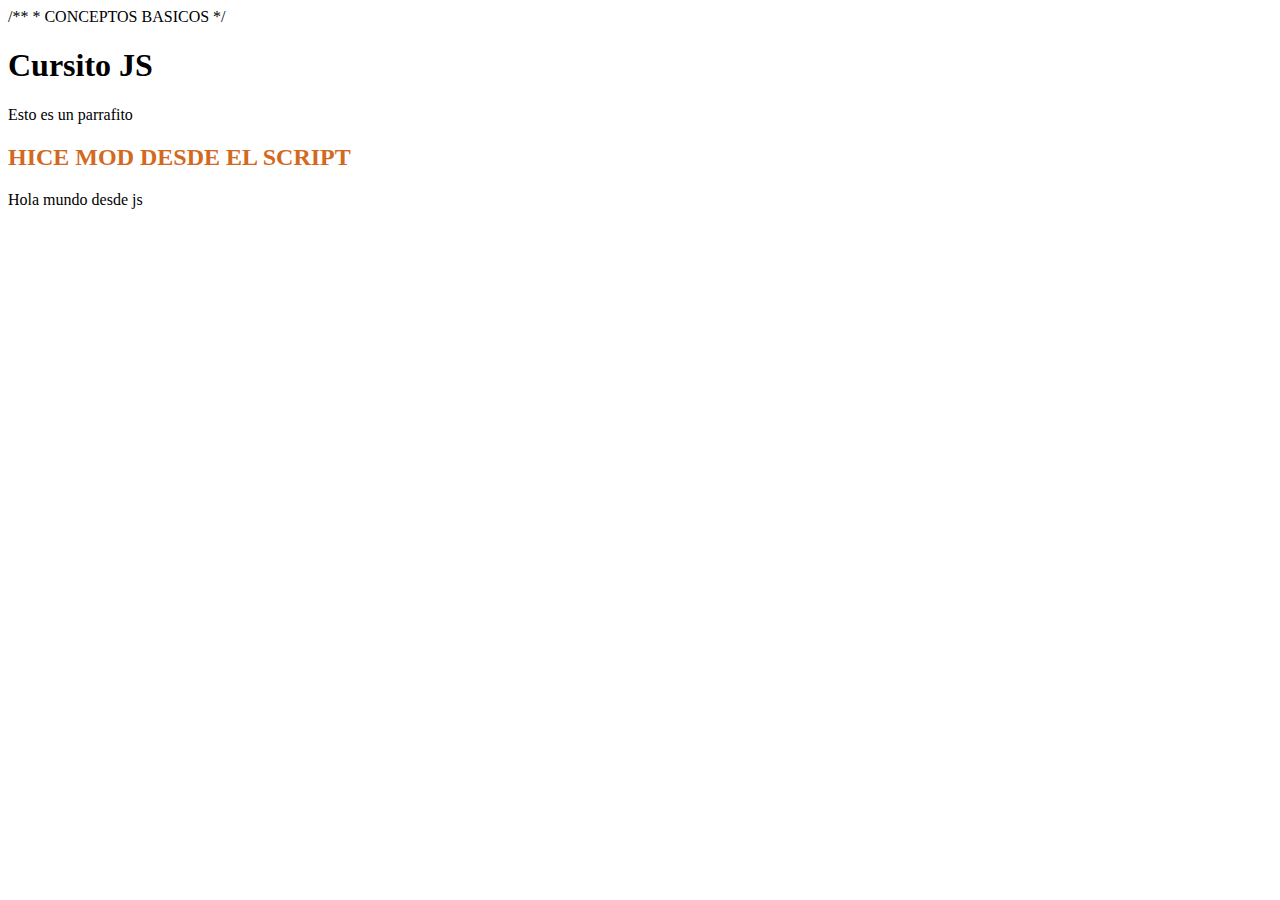
<file: index.html>
/**
 * CONCEPTOS BASICOS
 */
<!DOCTYPE html>
<html lang="en">
<head>
    <meta charset="UTF-8">
    <meta name="viewport" content="width=device-width, initial-scale=1.0">
    <title>Document</title>
    <style>
        .TituloModificable{
            color: chocolate;
        }

    </style>
</head>
<body>
    <h1 class="Titulillo"> Cursito JS</h1>
    <p>Esto es un parrafito</p>
    <h2 class="TituloModificable">Titulo que se puede cambiar con js</h2>

    <script>
        document.write("Hola mundo desde js")
        document.querySelector(".TituloModificable").innerHTML="HICE MOD DESDE EL SCRIPT"

        var miVariable=7;
        alert(miVariable);
    </script>

</body>
</html>
</file>
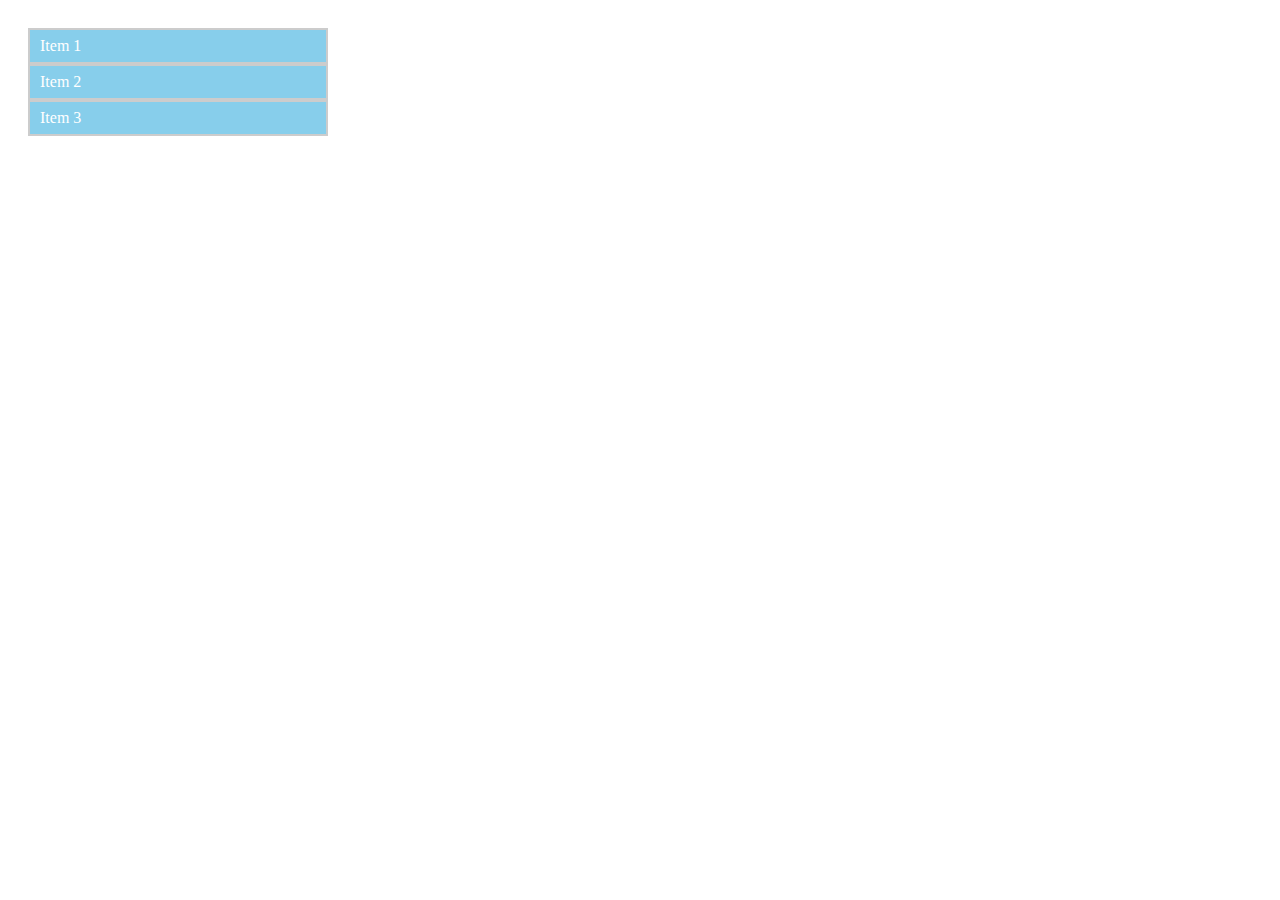
<file: DOM-manip/index.html>
<!DOCTYPE html>
<html lang="en">
<head>
    <meta charset="UTF-8">
    <meta name="viewport" content="width=device-width, initial-scale=1.0">
    <title>DOM</title>

    <style>
        .lista{
            list-style-type: none; /* Quitar los puntos */
            padding: 20px; /* Quitar el padding */
            margin: 0; /* Quitar el margin */
            width: 300px;
        }

        .lista li{
            background: skyblue;
            padding: 7px 10px;
            color:  white;
            cursor: pointer;
            border: 2px solid #ccc;
        }
    </style>
</head>
<body>


    <ul class="lista">
        <li>Item 1</li>
        <li>Item 2</li>
        <li>Item 3</li>
    </ul>

    <script>

        var contenedorLista = document.querySelector(".lista");
        var listaItem1 = document.querySelector(".lista li:nth-child(1)");
        var contador = 0;

        
        contenedorLista.addEventListener("click", () => {
            contenedorLista.style.backgroundColor = "red";
        });

        contenedorLista.addEventListener("mouseover", () => {
            contenedorLista.style.backgroundColor = "black";
        });

        listaItem1.addEventListener("click", () => {
            setInterval(() => {
                listaItem1.innerText = contador;
                contador++;
            }, 1000);
        })

        contenedorLista.addEventListener("click", () => {
            let nuevoElemento = document.createElement("li");
            nuevoElemento.innerText = "nuevo Item 4";
            contenedorLista.appendChild(nuevoElemento);
        })
        
    </script>
</body>
</html>
</file>
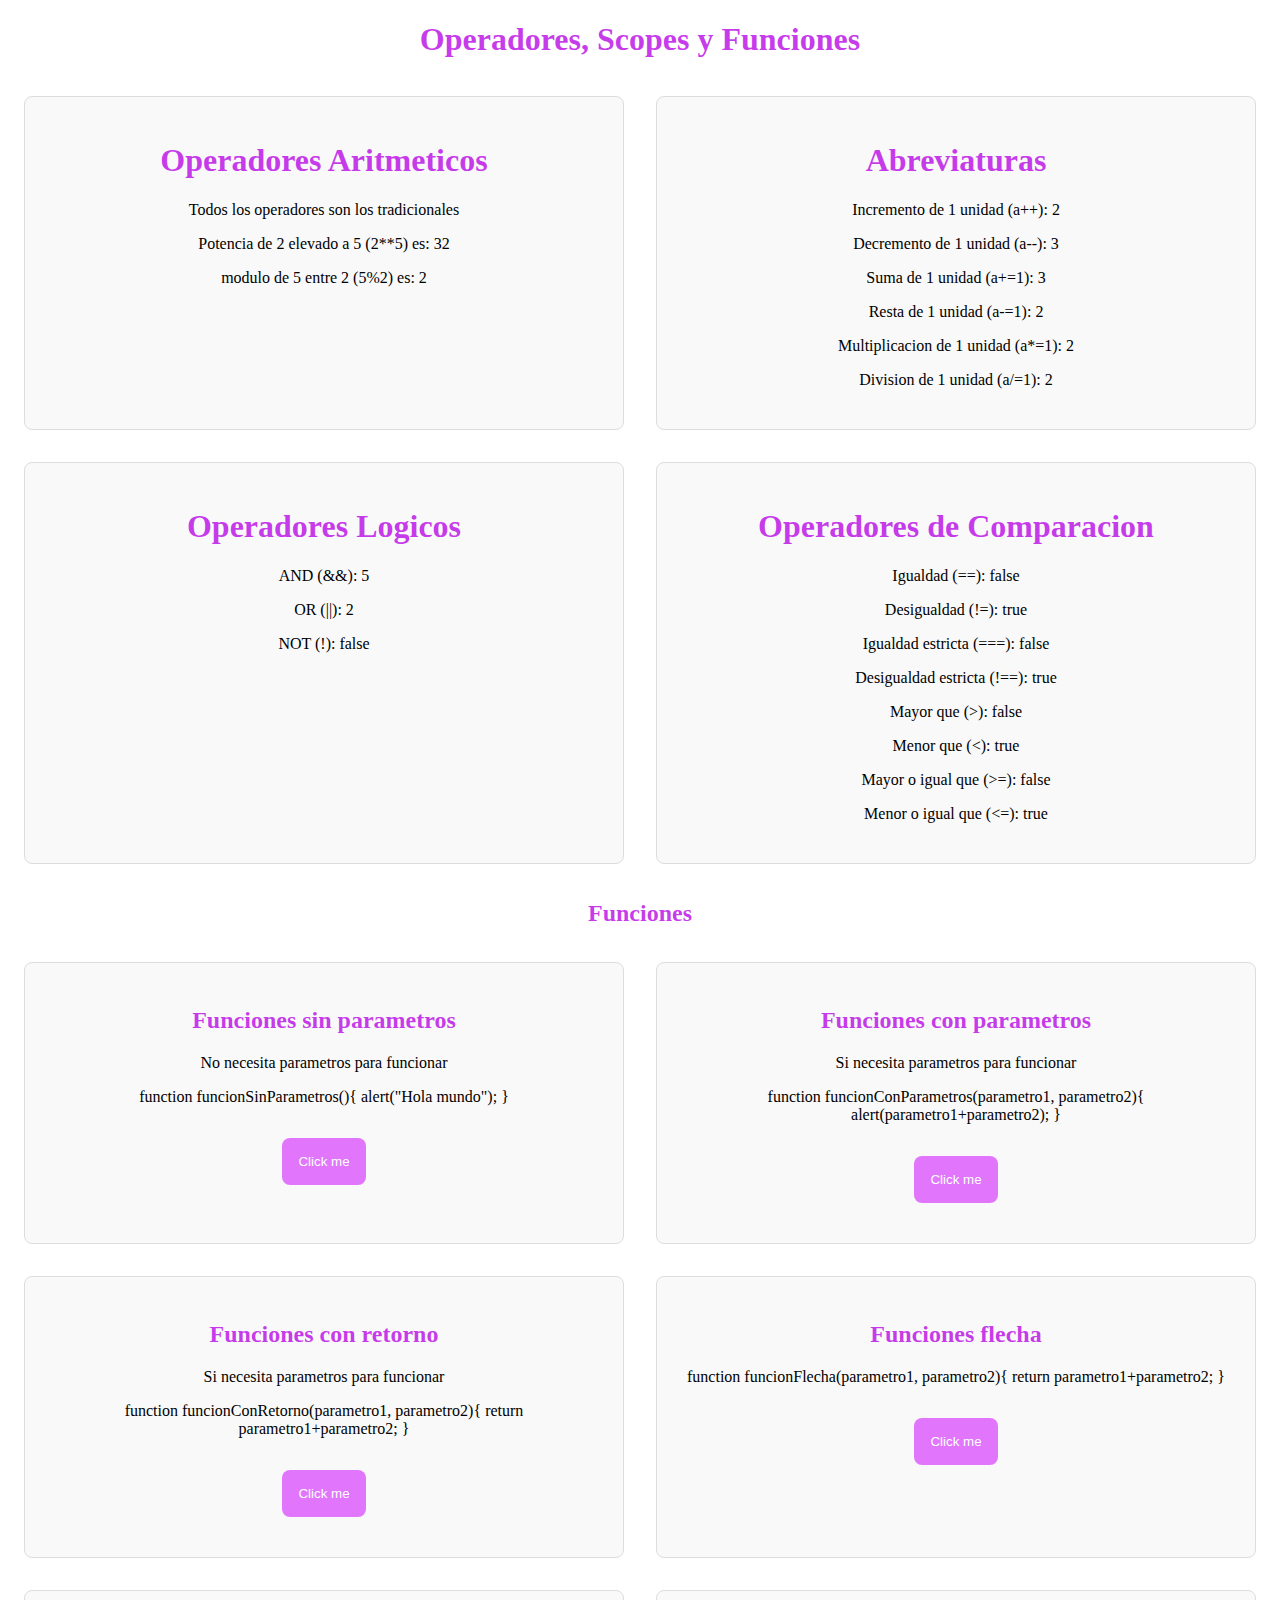
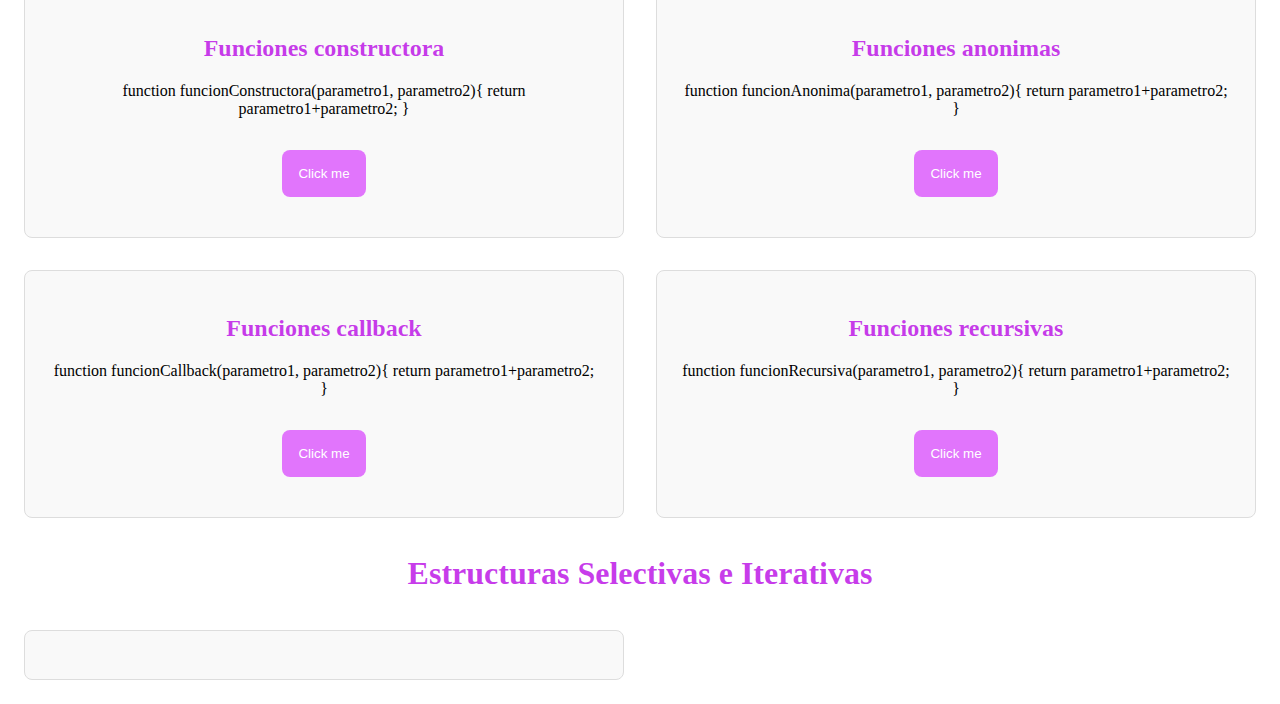
<file: Operadores-Funciones/index.html>
<!DOCTYPE html>
<html lang="en">
<head>
    <meta charset="UTF-8">
    <meta name="viewport" content="width=device-width, initial-scale=1.0">

    <title>Operadores, Scopes y Funciones</title>

<style> 
@import url('style.css');
</style>

</head>

<body>
<Section>
<h1>Operadores, Scopes y Funciones</h1>
  <div class="contenedor-grid">
    <div class="seccion">
      <h1>Operadores Aritmeticos</h1>
      <p>Todos los operadores son los tradicionales</p>
      <p class="operadores">Potencia de 2 elevado a 5 (2**5) es: <span id="potencia25"></span></p>
      <p class="operadores">modulo de 5 entre 2 (5%2) es: <span id="modulo52"></span></p>
    </div>

    <div class="seccion">
      <h1>Abreviaturas</h1>
      <p>Incremento de 1 unidad (a++): <span id="incremento"></span></p>
      <p>Decremento de 1 unidad (a--): <span id="decremento"></span></p>
      <p>Suma de 1 unidad (a+=1): <span id="suma"></span></p>
      <p>Resta de 1 unidad (a-=1): <span id="resta"></span></p>
      <p>Multiplicacion de 1 unidad (a*=1): <span id="multiplicacion"></span></p>
      <p>Division de 1 unidad (a/=1): <span id="division"></span></p>
    </div>

    <div class="seccion">
      <h1>Operadores Logicos</h1>
      <p>AND (&&): <span id="and"></span></p>
      <p>OR (||): <span id="or"></span></p>
      <p>NOT (!): <span id="not"></span></p>
    </div>

    <div class="seccion">
      <h1>Operadores de Comparacion</h1>
      <p>Igualdad (==): <span id="igualdad"></span></p>
      <p>Desigualdad (!=): <span id="desigualdad"></span></p>
      <p>Igualdad estricta (===): <span id="igualdadEstricta"></span></p>
      <p>Desigualdad estricta (!==): <span id="desigualdadEstricta"></span></p>
      <p>Mayor que (>): <span id="mayorQue"></span></p>
      <p>Menor que (<): <span id="menorQue"></span></p>
      <p>Mayor o igual que (>=): <span id="mayorOIgualQue"></span></p>
      <p>Menor o igual que (<=): <span id="menorOIgualQue"></span></p>
    </div>
  </div>
  </Section>


<section>
<h2>Funciones</h2>
   <div class="contenedor-grid">
    <div class="seccion2">
      <h2>Funciones sin parametros</h2>
      <P>No necesita parametros para funcionar</P>
      <p>function funcionSinParametros(){  
            alert("Hola mundo");  
        }</p>
      <button onclick="funcionSinParametros()">Click me</button>
    </div>
    <div class="seccion2">
      <h2>Funciones con parametros</h2>
      <p>Si necesita parametros para funcionar</p>
      <p>function funcionConParametros(parametro1, parametro2){
            alert(parametro1+parametro2);
        }</p>
      <button onclick="funcionConParametros('Hola ', 'mundo')">Click me</button>
    </div>
    <div class="seccion2">
      <h2>Funciones con retorno</h2>
      <p>Si necesita parametros para funcionar</p>
      <p>function funcionConRetorno(parametro1, parametro2){
            return parametro1+parametro2;
        }</p>
      <button onclick="funcionConRetorno('Hola ', 'mundo')">Click me</button>
    </div>
    <div class="seccion2">
      <h2>Funciones flecha</h2>
      <p>function funcionFlecha(parametro1, parametro2){
            return parametro1+parametro2;
        }</p>
      <button onclick="funcionFlecha('Hola ', 'mundo')">Click me</button>
    </div>
    <div class="seccion2">
      <h2>Funciones constructora</h2>
      <p>function funcionConstructora(parametro1, parametro2){
            return parametro1+parametro2;
        }</p>
      <button onclick="funcionConstructora('Hola ', 'mundo')">Click me</button>
    </div>
    <div class="seccion2">
      <h2>Funciones anonimas</h2>
      <p>function funcionAnonima(parametro1, parametro2){
            return parametro1+parametro2;
        }</p>
      <button onclick="funcionAnonima('Hola ', 'mundo')">Click me</button>
    </div>
    <div class="seccion2">
      <h2>Funciones callback</h2>
      <p>function funcionCallback(parametro1, parametro2){
            return parametro1+parametro2;
        }</p>
      <button onclick="funcionCallback('Hola ', 'mundo')">Click me</button>
    </div>
    <div class="seccion2">
      <h2>Funciones recursivas</h2>
       <p>function funcionRecursiva(parametro1, parametro2){
            return parametro1+parametro2;
        }</p>
      <button onclick="funcionRecursiva('Hola ', 'mundo')">Click me</button>
    </div>
  </Section>

<section>
  <h1>Estructuras Selectivas e Iterativas</h1>
   <div class="contenedor-grid">
    <div class="seccion2">

</section>

</body>



    <script src="script.js"></script>

</html>
</file>
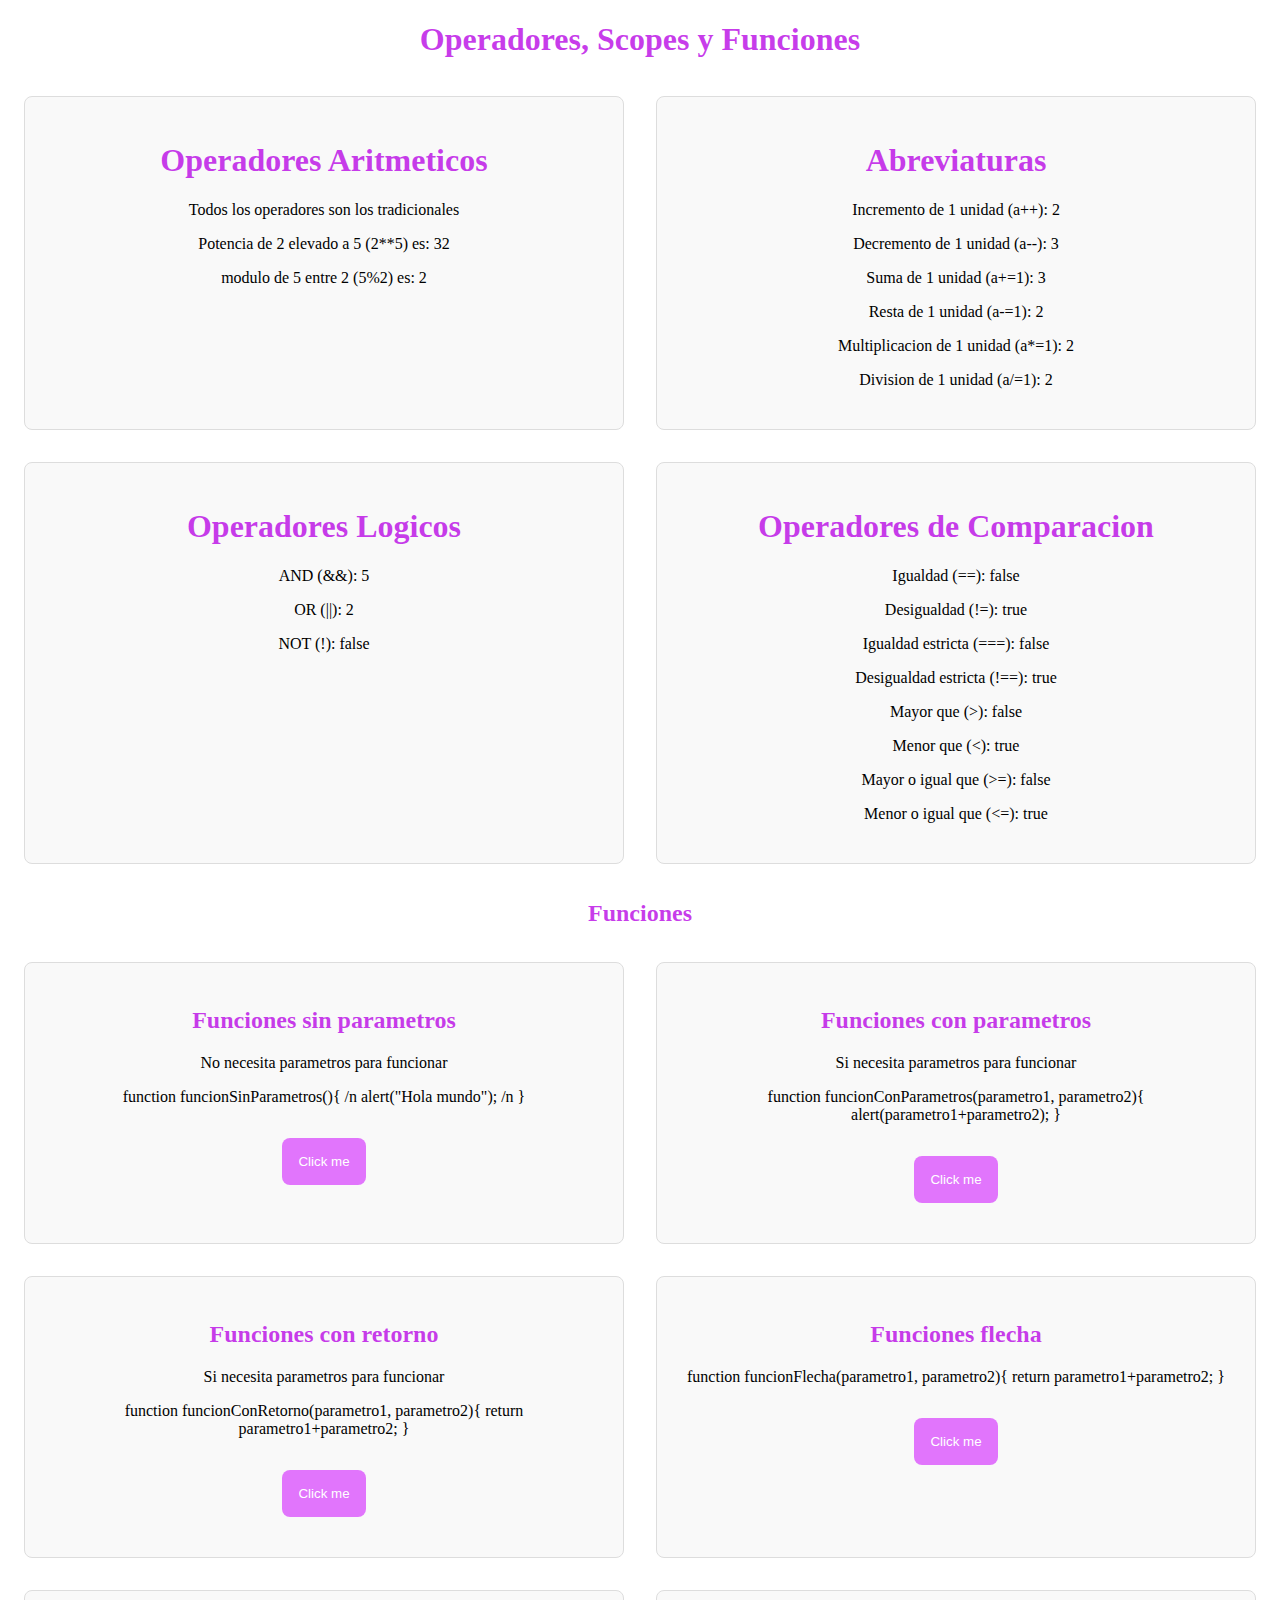
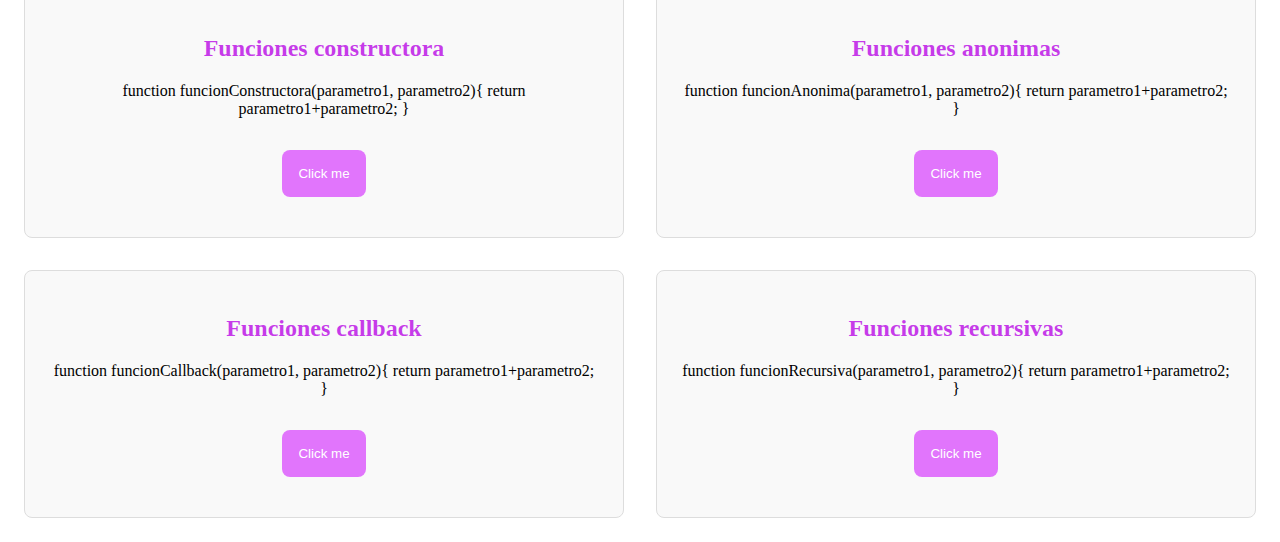
<file: Operadores-Scopes-Func/index.html>
<!DOCTYPE html>
<html lang="en">
<head>
    <meta charset="UTF-8">
    <meta name="viewport" content="width=device-width, initial-scale=1.0">

    <title>Operadores, Scopes y Funciones</title>

<style>    

.contenedor-grid {
  display: grid;
  grid-template-columns: repeat(2, 1fr); /* 2 columnas iguales */
  gap: 2rem; /* Espacio entre columnas */
  padding: 1rem;
}

.seccion {
  text-align: center;
  border: 1px solid #ddd;
  padding: 1.5rem;
  border-radius: 8px;
  background-color: #f9f9f9;
}

h1{
    /*centrar el h1*/
    text-align: center;
    /*agregar un color de degradado*/
    color: linear-gradient(to right, #7700ff, #eb3907);
    color: #bb10e6d2;
}

.seccion2{
    text-align: center;
    border: 1px solid #ddd;
    padding: 1.5rem;
    border-radius: 8px;
    background-color: #f9f9f9;
}

h2{
    text-align: center;
    color: #bb10e6d2;
}

button{
    padding: 1rem;
    margin: 1rem;
    border-radius: 8px;
    border: none;
    background-color: #dc59fdd2;
    color: white;
    cursor: pointer;
    transition: all 0.3s ease;
}

button:hover{
    background-color: #780894d2;
    color: white;
    cursor: pointer;
    transition: all 0.3s ease;
}

</style>

</head>

<body>
<Section>
<h1>Operadores, Scopes y Funciones</h1>
  <div class="contenedor-grid">
    <div class="seccion">
      <h1>Operadores Aritmeticos</h1>
      <p>Todos los operadores son los tradicionales</p>
      <p class="operadores">Potencia de 2 elevado a 5 (2**5) es: <span id="potencia25"></span></p>
      <p class="operadores">modulo de 5 entre 2 (5%2) es: <span id="modulo52"></span></p>
    </div>

    <div class="seccion">
      <h1>Abreviaturas</h1>
      <p>Incremento de 1 unidad (a++): <span id="incremento"></span></p>
      <p>Decremento de 1 unidad (a--): <span id="decremento"></span></p>
      <p>Suma de 1 unidad (a+=1): <span id="suma"></span></p>
      <p>Resta de 1 unidad (a-=1): <span id="resta"></span></p>
      <p>Multiplicacion de 1 unidad (a*=1): <span id="multiplicacion"></span></p>
      <p>Division de 1 unidad (a/=1): <span id="division"></span></p>
    </div>

    <div class="seccion">
      <h1>Operadores Logicos</h1>
      <p>AND (&&): <span id="and"></span></p>
      <p>OR (||): <span id="or"></span></p>
      <p>NOT (!): <span id="not"></span></p>
    </div>

    <div class="seccion">
      <h1>Operadores de Comparacion</h1>
      <p>Igualdad (==): <span id="igualdad"></span></p>
      <p>Desigualdad (!=): <span id="desigualdad"></span></p>
      <p>Igualdad estricta (===): <span id="igualdadEstricta"></span></p>
      <p>Desigualdad estricta (!==): <span id="desigualdadEstricta"></span></p>
      <p>Mayor que (>): <span id="mayorQue"></span></p>
      <p>Menor que (<): <span id="menorQue"></span></p>
      <p>Mayor o igual que (>=): <span id="mayorOIgualQue"></span></p>
      <p>Menor o igual que (<=): <span id="menorOIgualQue"></span></p>
    </div>
  </div>
  </Section>


<section>
<h2>Funciones</h2>
   <div class="contenedor-grid">
    <div class="seccion2">
      <h2>Funciones sin parametros</h2>
      <P>No necesita parametros para funcionar</P>
      <p>function funcionSinParametros(){ /n
            alert("Hola mundo");   /n
        }</p>
      <button onclick="funcionSinParametros()">Click me</button>
    </div>
    <div class="seccion2">
      <h2>Funciones con parametros</h2>
      <p>Si necesita parametros para funcionar</p>
      <p>function funcionConParametros(parametro1, parametro2){
            alert(parametro1+parametro2);
        }</p>
      <button onclick="funcionConParametros('Hola ', 'mundo')">Click me</button>
    </div>
    <div class="seccion2">
      <h2>Funciones con retorno</h2>
      <p>Si necesita parametros para funcionar</p>
      <p>function funcionConRetorno(parametro1, parametro2){
            return parametro1+parametro2;
        }</p>
      <button onclick="funcionConRetorno('Hola ', 'mundo')">Click me</button>
    </div>
    <div class="seccion2">
      <h2>Funciones flecha</h2>
      <p>function funcionFlecha(parametro1, parametro2){
            return parametro1+parametro2;
        }</p>
      <button onclick="funcionFlecha('Hola ', 'mundo')">Click me</button>
    </div>
    <div class="seccion2">
      <h2>Funciones constructora</h2>
      <p>function funcionConstructora(parametro1, parametro2){
            return parametro1+parametro2;
        }</p>
      <button onclick="funcionConstructora('Hola ', 'mundo')">Click me</button>
    </div>
    <div class="seccion2">
      <h2>Funciones anonimas</h2>
      <p>function funcionAnonima(parametro1, parametro2){
            return parametro1+parametro2;
        }</p>
      <button onclick="funcionAnonima('Hola ', 'mundo')">Click me</button>
    </div>
    <div class="seccion2">
      <h2>Funciones callback</h2>
      <p>function funcionCallback(parametro1, parametro2){
            return parametro1+parametro2;
        }</p>
      <button onclick="funcionCallback('Hola ', 'mundo')">Click me</button>
    </div>
    <div class="seccion2">
      <h2>Funciones recursivas</h2>
       <p>function funcionRecursiva(parametro1, parametro2){
            return parametro1+parametro2;
        }</p>
      <button onclick="funcionRecursiva('Hola ', 'mundo')">Click me</button>
    </div>
  </Section>
</body>

    <script>
        var a=2;
        var b=5;
        var potencia25=a**b;
        var modulo52=a%b;
        document.getElementById("potencia25").innerHTML=potencia25;
        document.getElementById("modulo52").innerHTML=modulo52;
        document.getElementById("incremento").innerHTML=a++;
        document.getElementById("decremento").innerHTML=a--;
        document.getElementById("suma").innerHTML=a+=1;
        document.getElementById("resta").innerHTML=a-=1;
        document.getElementById("multiplicacion").innerHTML=a*=1;
        document.getElementById("division").innerHTML=a/=1;
        document.getElementById("and").innerHTML=a&&b;
        document.getElementById("or").innerHTML=a||b;
        document.getElementById("not").innerHTML=!a;
        document.getElementById("igualdad").innerHTML=a==b;
        document.getElementById("desigualdad").innerHTML=a!=b;
        document.getElementById("igualdadEstricta").innerHTML=a===b;
        document.getElementById("desigualdadEstricta").innerHTML=a!==b;
        document.getElementById("mayorQue").innerHTML=a>b;
        document.getElementById("menorQue").innerHTML=a<b;
        document.getElementById("mayorOIgualQue").innerHTML=a>=b;
        document.getElementById("menorOIgualQue").innerHTML=a<=b;
        document.getElementById("igualdadEstricta").innerHTML=a===b;
        document.getElementById("desigualdadEstricta").innerHTML=a!==b;

        /*Funciones
        function funcionSinParametros(){
            alert("Hola mundo");
        }
        funcionSinParametros();

        function funcionConParametros(parametro1, parametro2){
            alert(parametro1+parametro2);
        }
        funcionConParametros("Hola ", "mundo");

        function funcionConRetorno(parametro1, parametro2){
            return parametro1+parametro2;
        }
        var resultado=funcionConRetorno("Hola ", "mundo");
        alert(resultado);   

        function funcionFlecha(parametro1, parametro2){
            return parametro1+parametro2;
        }

        var resultado=funcionFlecha("Hola ", "mundo");
        alert(resultado);   

        function funcionConstructora(parametro1, parametro2){
            return parametro1+parametro2;
        }

        var resultado=funcionConstructora("Hola ", "mundo");
        alert(resultado);   

        function funcionAnonima(parametro1, parametro2){
            return parametro1+parametro2;
        }

        var resultado=funcionAnonima("Hola ", "mundo");
        alert(resultado);   

        function funcionCallback(parametro1, parametro2){
            return parametro1+parametro2;
        }

        var resultado=funcionCallback("Hola ", "mundo");
        alert(resultado);   

        function funcionRecursiva(parametro1, parametro2){
            return parametro1+parametro2;
        }

        var resultado=funcionRecursiva("Hola ", "mundo");
        alert(resultado);   
*/

    </script>
</html>
</file>
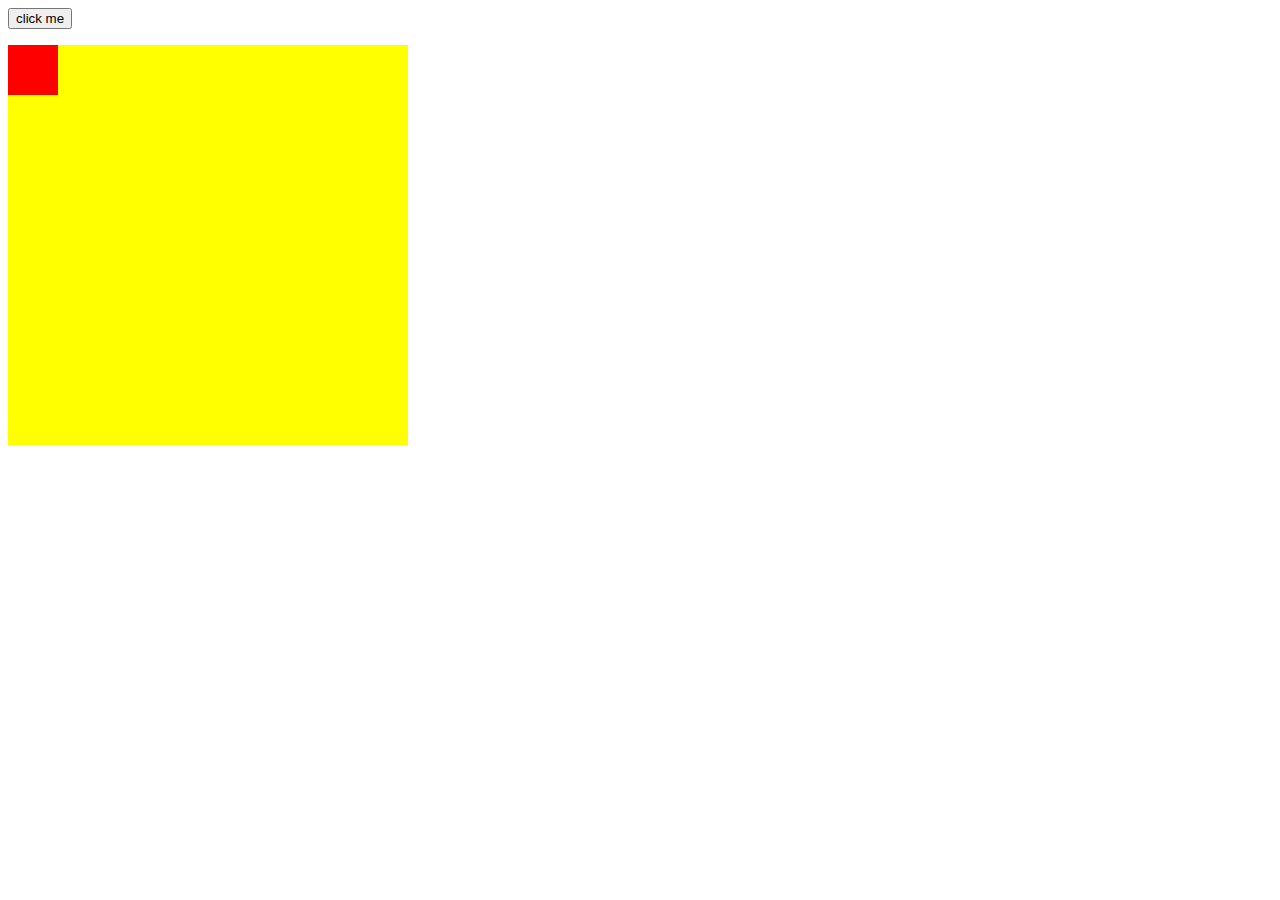
<file: DOM-manip/animation.html>
<!DOCTYPE html>
<html lang="en">
<head>
    <meta charset="UTF-8">
    <meta name="viewport" content="width=device-width, initial-scale=1.0">
    <title>Document</title>
    <style>

        #container{
            width: 400px;
            height: 400px;
            position: relative;
            background-color: yellow;
        }
        #animate{
            width: 50px;
            height: 50px;
            position: absolute;
            background-color: red;
        }
        
    </style>
</head>
<body>

    <button onclick="move()">click me</button></p>

    <div id="container"> 
        <div id="animate"></div>
    </div>
    


    <script>
    const move = () => {
        let id = null;
        const element = document.querySelector("#animate");
        let pos = 0;

        id = setInterval(frame, 5);

        function frame() {
            if(pos == 250){
                clearInterval(id);
            }else{
                pos++;
                element.style.top = pos + 'px';
                element.style.left = pos + 'px';
            }
        }

    }

    </script>
</body>
</html>
</file>
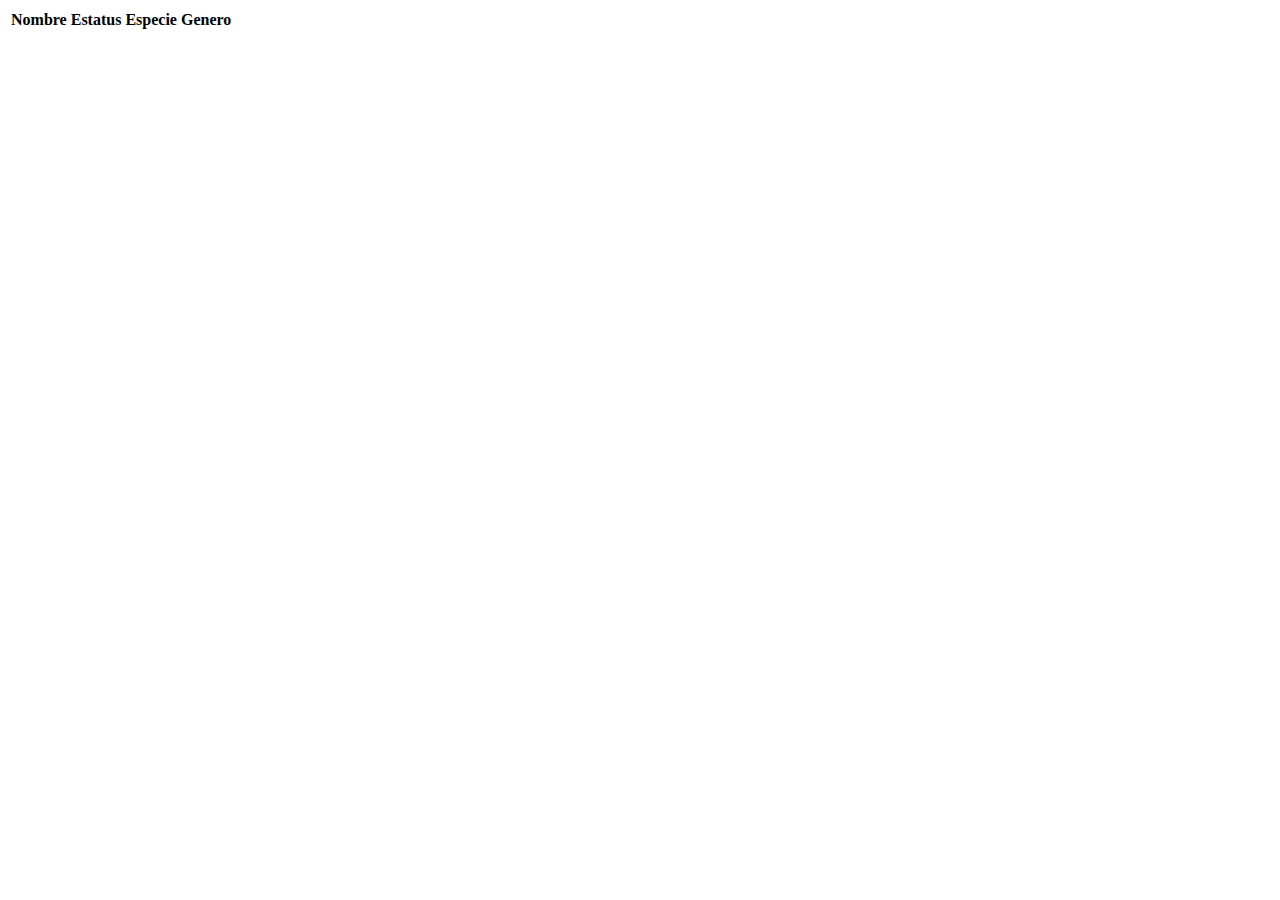
<file: Asincronismo/AsyncAwait/RicknMorty.html>
<!DOCTYPE html>
<html lang="en">
<head>
    <meta charset="UTF-8">
    <meta name="viewport" content="width=device-width, initial-scale=1.0">
    <link href="https://cdn.jsdelivr.net/npm/bootstrap@5.3.8/dist/css/bootstrap.min.css" rel="stylesheet" integrity="sha384-sRIl4kxILFvY47J16cr9ZwB07vP4J8+LH7qKQnuqkuIAvNWLzeN8tE5YBujZqJLB" crossorigin="anonymous">
    <title>RyMAPI</title>
    <script src="AsyncAwait.js"></script>
</head>


<body>
    <table class="table table-bordered">
        <thead>
            <tr>
                <th>Nombre</th>
                <th>Estatus</th>
                <th>Especie</th>
                <th>Genero</th>
            </tr>
        </thead>
        <tbody class="cuerpo-tabla">
        </tbody>
    </table>

    

</body>
</html>
</file>
